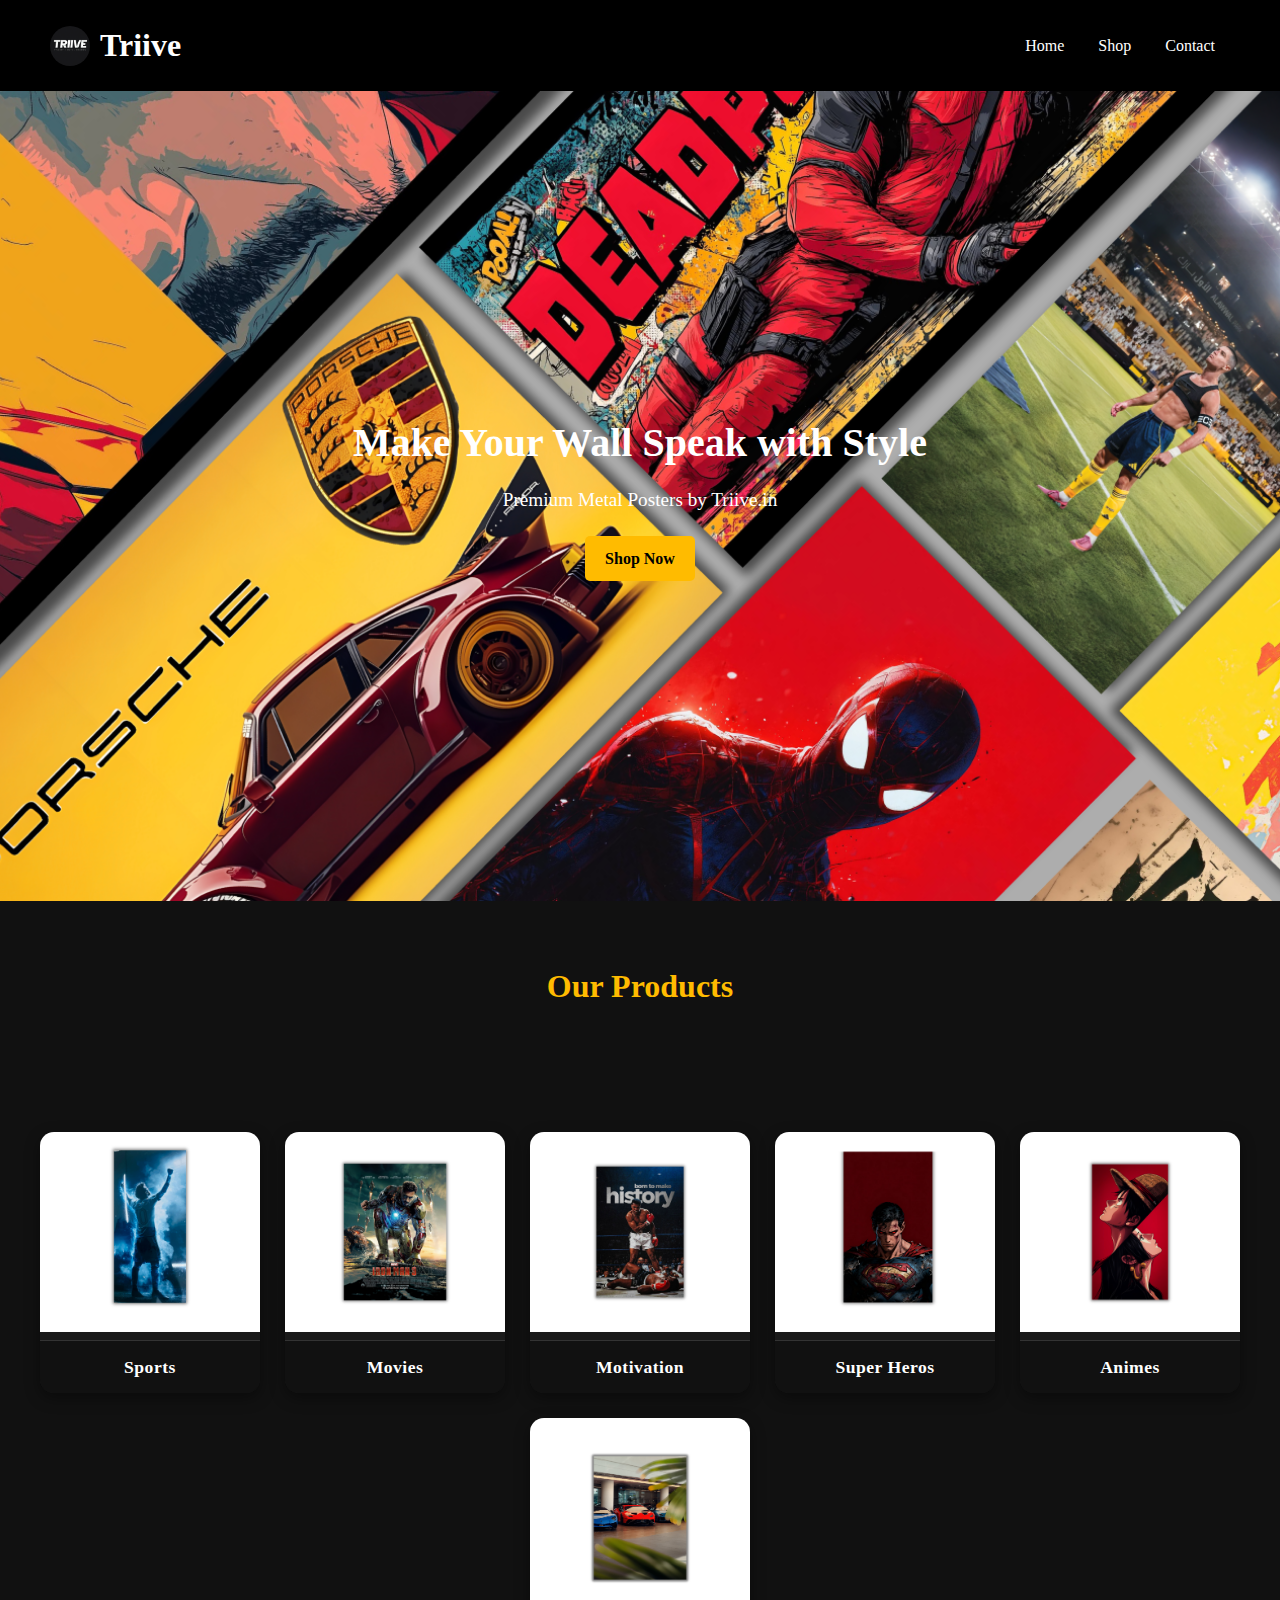
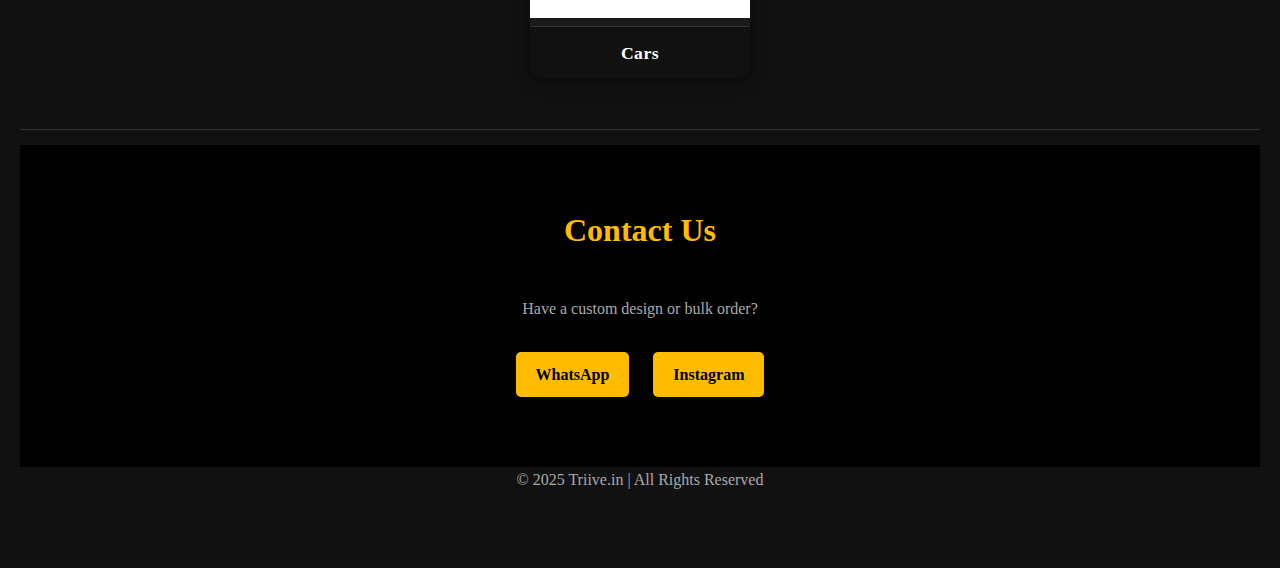
<file: index.html>
<!DOCTYPE html>
<html lang="en">
<head>
  <meta charset="UTF-8" />
  <meta name="viewport" content="width=device-width, initial-scale=1.0" />
  <title>Triive | Metal Posters</title>
  <link rel="icon" href="images/logo2.png">
  <link rel="stylesheet" href="style.css" />
</head>
<body>
  <!-- Header -->
  <header>
    <div class="logo">
      <img  src="images/logo2.png" alt="Triive Logo" />
      <h1>Triive</h1>
    </div>
    <nav>
      <a href="#home">Home</a>
      <a href="#categories">Shop</a>
      <a href="#contact">Contact</a>
    </nav>
  </header>

  <!-- Hero Section -->
  <section class="hero" id="home">
    <div class="hero-text">
      <h2>Make Your Wall Speak with Style</h2>
      <p>Premium Metal Posters by Triive.in</p>
      <a href="#categories" class="btn">Shop Now</a>
    </div>
  </section>


  <!-- Products Section -->
   
  <section class="products" id="products">
     <h2>Our Products</h2> 
     <div class="product-grid"></div>


  <!-- Category Section -->
  <section id="categories">
    <div class="category-grid">

      <a href="sports.html" class="category-card">
        <img src="images/sports cat (1).png" alt="Sports Posters" />
        <h3>Sports</h3>
      </a>

      <a href="movies.html" class="category-card">
        <img src="images/movies cat.png" alt="Movies Posters" />
        <h3>Movies</h3>
      </a>

      <a href="motivation.html" class="category-card">
        <img src="images/motivation cat.png" alt="Motivation Posters" />
        <h3>Motivation</h3>
      </a>

      <a href="superheros.html" class="category-card">
        <img src="images/super hero cat.png" alt="Super Hero Posters" />
        <h3>Super Heros</h3>
      </a>

      <a href="anime.html" class="category-card">
        <img src="images/anime cat.png" alt="Anime Posters" />
        <h3>Animes</h3>
      </a>

      <a href="cars.html" class="category-card">
        <img src="images/cars catogery.png" alt="Car Posters" />
        <h3>Cars</h3>
      </a>

    </div>
  </section>

  <!-- Footer -->
  <footer>
    <!-- Contact Section -->
      <section class="contact" id="contact">
         <h2>Contact Us</h2> 
         <p>Have a custom design or bulk order?</p>
            <div class="social">
              <a href="https://wa.me/911234567890" target="_blank" class="btn">WhatsApp</a> 
              <a href="https://instagram.com/triive.in" target="_blank" class="btn">Instagram</a>
            </div>
     </section>
    <p>© 2025 Triive.in | All Rights Reserved</p>
  </footer>
</body>
</html>
</file>
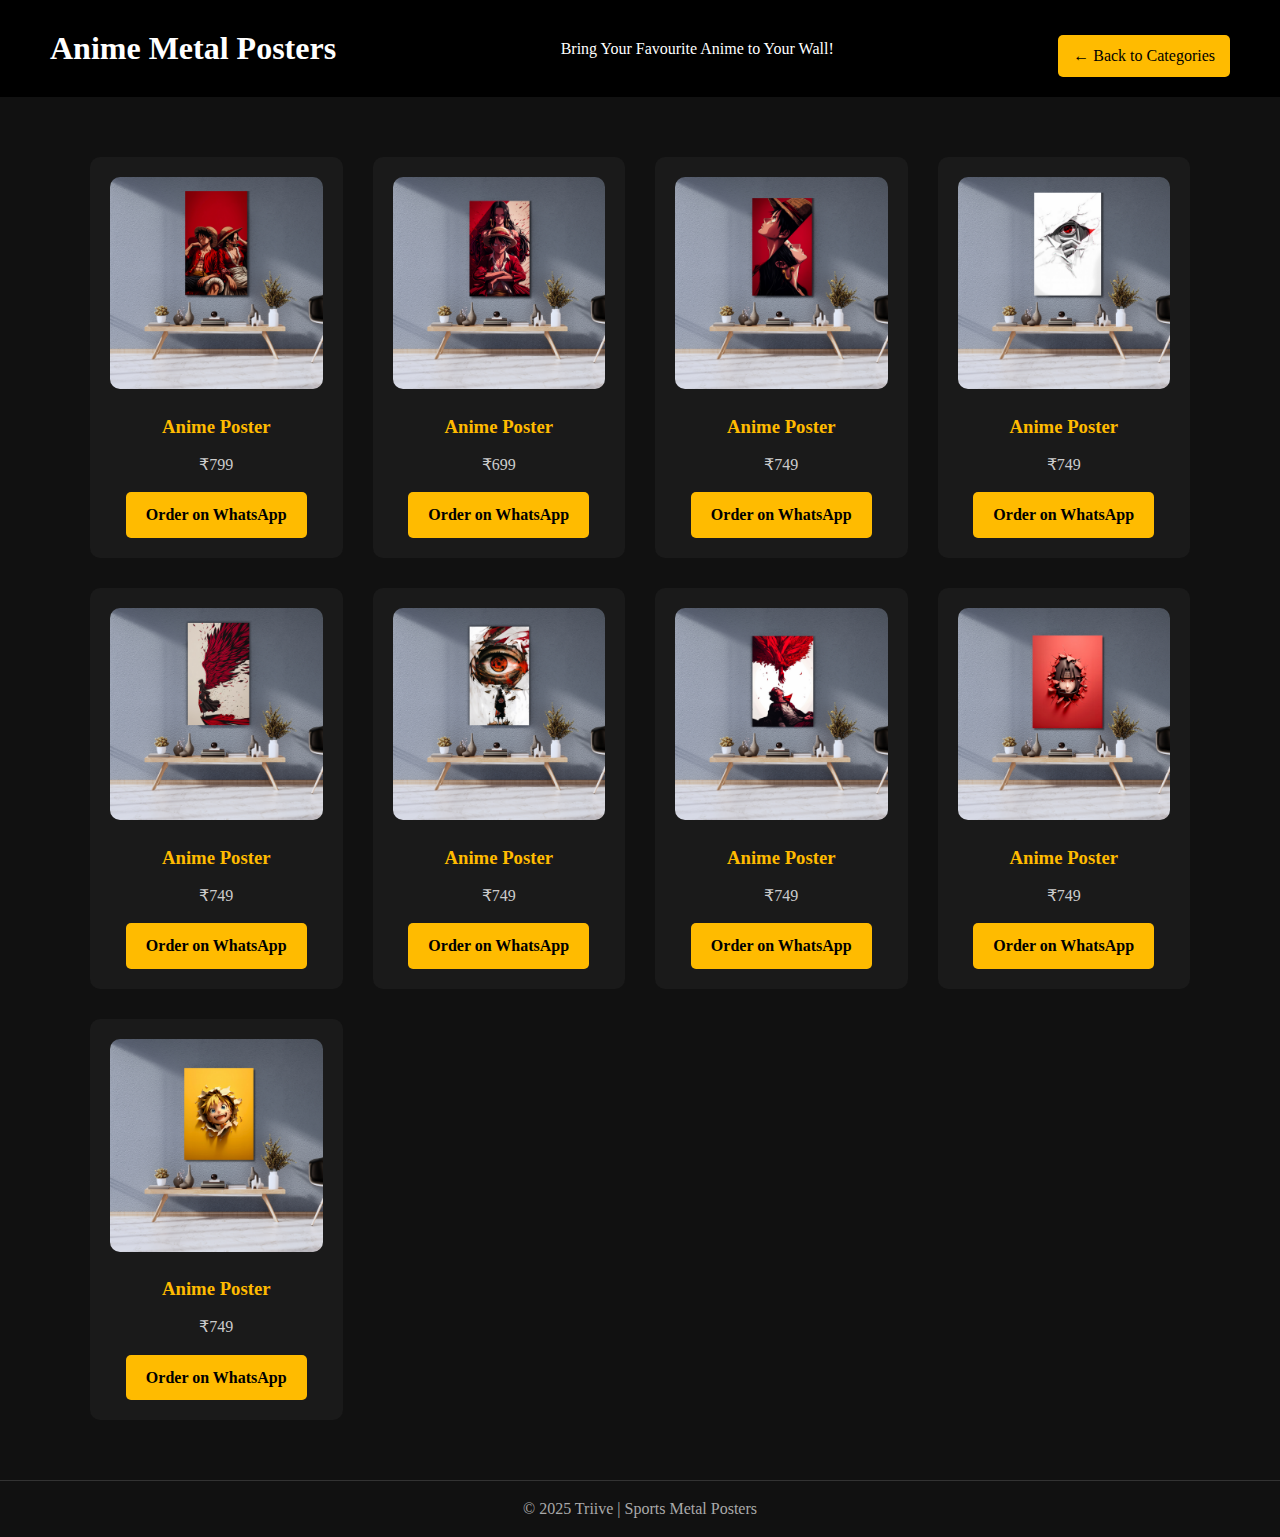
<file: anime.html>
<!DOCTYPE html>
<html lang="en">
<head>
  <meta charset="UTF-8" />
  <meta name="viewport" content="width=device-width, initial-scale=1.0" />
  <title>Sports Posters | Triive</title>
  <link rel="stylesheet" href="style.css" />
</head>
<body>

  <!-- Header -->
  <header class="site-header">
    <h1>Anime Metal Posters</h1>
    <p>Bring Your Favourite Anime to Your Wall!</p>
    <a href="index.html" class="back-btn">← Back to Categories</a>
  </header>

  <!-- Product List -->
  <section id="products">
    <div class="product-grid">

      <div class="product">
        <img src="images/Anime/Untitled design (1).png" alt="Football Poster">
        <h3>Anime Poster</h3>
        <p>₹799</p>
        <a href="wa.me/916282071064" class="btn">Order on WhatsApp</a>
      </div>

      <div class="product">
        <img src="images/Anime/Untitled design (2).png" alt="Cricket Poster">
        <h3>Anime Poster</h3>
        <p>₹699</p>
        <a href="wa.me/916282071064" class="btn">Order on WhatsApp</a>
      </div>

      <div class="product">
        <img src="images/Anime/Untitled design (3).png" alt="Basketball Poster">
        <h3>Anime Poster</h3>
        <p>₹749</p>
        <a href="wa.me/916282071064" class="btn">Order on WhatsApp</a>
      </div>

       <div class="product">
        <img src="images/Anime/Untitled design (4).png" alt="Basketball Poster">
        <h3>Anime Poster</h3>
        <p>₹749</p>
        <a href="wa.me/916282071064" class="btn">Order on WhatsApp</a>
      </div>

       <div class="product">
        <img src="images/Anime/Untitled design (5).png" alt="Basketball Poster">
        <h3>Anime Poster</h3>
        <p>₹749</p>
        <a href="wa.me/916282071064" class="btn">Order on WhatsApp</a>
      </div>

       <div class="product">
        <img src="images/Anime/Untitled design (6).png" alt="Basketball Poster">
        <h3>Anime Poster</h3>
        <p>₹749</p>
        <a href="wa.me/916282071064" class="btn">Order on WhatsApp</a>
      </div>

       <div class="product">
        <img src="images/Anime/Untitled design (7).png" alt="Basketball Poster">
        <h3>Anime Poster</h3>
        <p>₹749</p>
        <a href="wa.me/916282071064" class="btn">Order on WhatsApp</a>
      </div>

       <div class="product">
        <img src="images/Anime/Untitled design (8).png" alt="Basketball Poster">
        <h3>Anime Poster</h3>
        <p>₹749</p>
        <a href="wa.me/916282071064" class="btn">Order on WhatsApp</a>
      </div>

       <div class="product">
        <img src="images/Anime/Untitled design (9).png" alt="Basketball Poster">
        <h3>Anime Poster</h3>
        <p>₹749</p>
        <a href="wa.me/916282071064" class="btn">Order on WhatsApp</a>
      </div>



    </div>
  </section>

  <!-- Footer -->
  <footer class="site-footer">
    <p>© 2025 Triive | Sports Metal Posters</p>
  </footer>

</body>
</html>
</file>
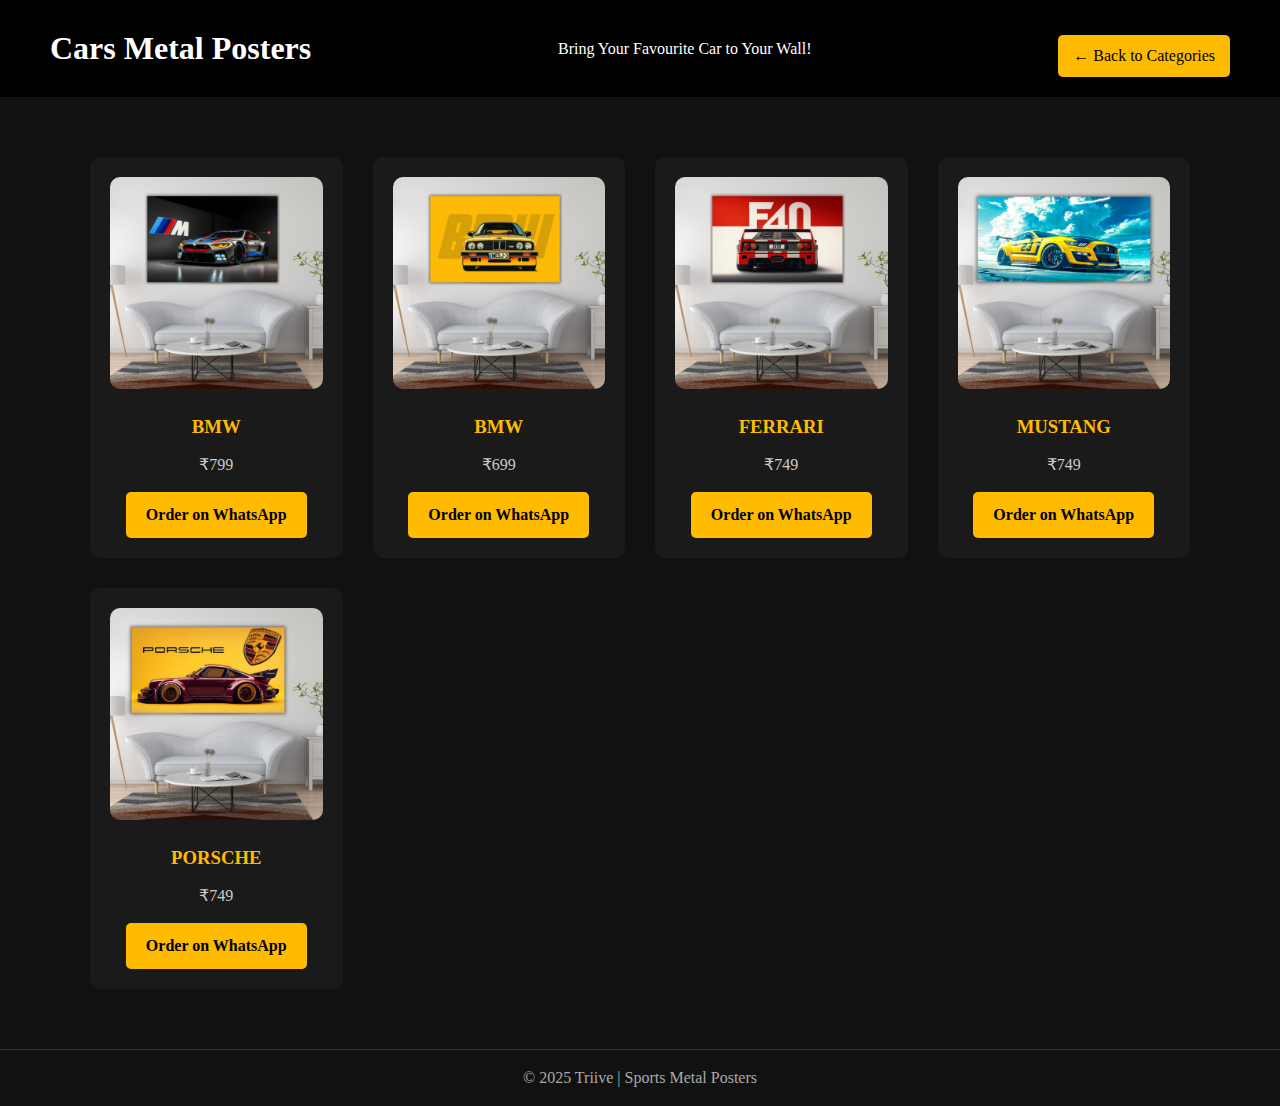
<file: cars.html>
<!DOCTYPE html>
<html lang="en">
<head>
  <meta charset="UTF-8" />
  <meta name="viewport" content="width=device-width, initial-scale=1.0" />
  <title>Sports Posters | Triive</title>
  <link rel="stylesheet" href="style.css" />
</head>
<body>

  <!-- Header -->
  <header class="site-header">
    <h1>Cars Metal Posters</h1>
    <p>Bring Your Favourite Car to Your Wall!</p>
    <a href="index.html" class="back-btn">← Back to Categories</a>
  </header>

  <!-- Product List -->
  <section id="products">
    <div class="product-grid">

      <div class="product">
        <img src="images/Cars/bmw.jpg" alt="Football Poster">
        <h3>BMW </h3>
        <p>₹799</p>
        <a href="wa.me/916282071064" class="btn">Order on WhatsApp</a>
      </div>

      <div class="product">
        <img src="images/Cars/bmw2.jpg" alt="Cricket Poster">
        <h3>BMW</h3>
        <p>₹699</p>
        <a href="wa.me/916282071064" class="btn">Order on WhatsApp</a>
      </div>

      <div class="product">
        <img src="images/Cars/ferrari.jpg" alt="Basketball Poster">
        <h3>FERRARI</h3>
        <p>₹749</p>
        <a href="wa.me/916282071064" class="btn">Order on WhatsApp</a>
      </div>

      <div class="product">
        <img src="images/Cars/mustang.jpg" alt="Basketball Poster">
        <h3>MUSTANG</h3>
        <p>₹749</p>
        <a href="wa.me/916282071064" class="btn">Order on WhatsApp</a>
      </div>

      <div class="product">
        <img src="images/Cars/porsche.jpg" alt="Basketball Poster">
        <h3>PORSCHE</h3>
        <p>₹749</p>
        <a href="wa.me/916282071064" class="btn">Order on WhatsApp</a>
      </div>

    </div>
  </section>

  <!-- Footer -->
  <footer class="site-footer">
    <p>© 2025 Triive | Sports Metal Posters</p>
  </footer>

</body>
</html>
</file>
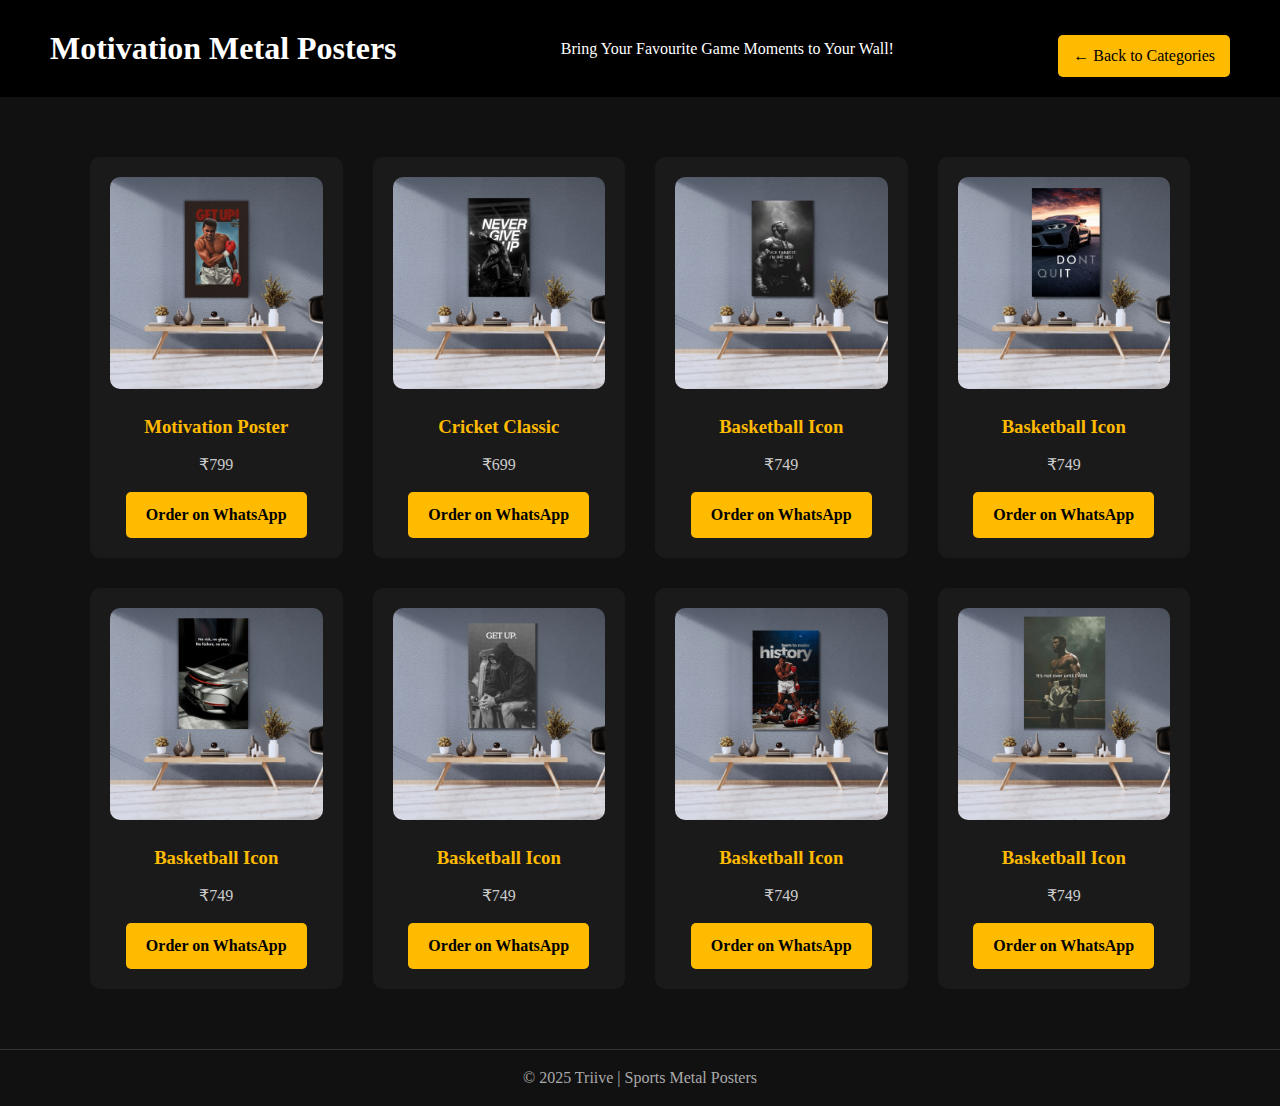
<file: motivation.html>
<!DOCTYPE html>
<html lang="en">
<head>
  <meta charset="UTF-8" />
  <meta name="viewport" content="width=device-width, initial-scale=1.0" />
  <title>Sports Posters | Triive</title>
  <link rel="stylesheet" href="style.css" />
</head>
<body>

  <!-- Header -->
  <header class="site-header">
    <h1>Motivation Metal Posters</h1>
    <p>Bring Your Favourite Game Moments to Your Wall!</p>
    <a href="index.html" class="back-btn">← Back to Categories</a>
  </header>

  <!-- Product List -->
  <section id="products">
    <div class="product-grid">

      <div class="product">
        <img src="images/motivation/Untitled design (1).png" alt="Football Poster">
        <h3>Motivation Poster</h3>
        <p>₹799</p>
        <a href="wa.me/916282071064" class="btn">Order on WhatsApp</a>
      </div>

      <div class="product">
        <img src="images/motivation/Untitled design (2).png" alt="Cricket Poster">
        <h3>Cricket Classic</h3>
        <p>₹699</p>
        <a href="wa.me/916282071064" class="btn">Order on WhatsApp</a>
      </div>

      <div class="product">
        <img src="images/motivation/Untitled design (3).png" alt="Basketball Poster">
        <h3>Basketball Icon</h3>
        <p>₹749</p>
        <a href="wa.me/916282071064" class="btn">Order on WhatsApp</a>
      </div>

      <div class="product">
        <img src="images/motivation/Untitled design (4).png" alt="Basketball Poster">
        <h3>Basketball Icon</h3>
        <p>₹749</p>
        <a href="wa.me/916282071064" class="btn">Order on WhatsApp</a>
      </div>

      <div class="product">
        <img src="images/motivation/Untitled design (5).png" alt="Basketball Poster">
        <h3>Basketball Icon</h3>
        <p>₹749</p>
        <a href="wa.me/916282071064" class="btn">Order on WhatsApp</a>
      </div>

      <div class="product">
        <img src="images/motivation/Untitled design (6).png" alt="Basketball Poster">
        <h3>Basketball Icon</h3>
        <p>₹749</p>
        <a href="wa.me/916282071064" class="btn">Order on WhatsApp</a>
      </div>

      <div class="product">
        <img src="images/motivation/Untitled design (7).png" alt="Basketball Poster">
        <h3>Basketball Icon</h3>
        <p>₹749</p>
        <a href="wa.me/916282071064" class="btn">Order on WhatsApp</a>
      </div>

      <div class="product">
        <img src="images/motivation/Untitled design (8).png" alt="Basketball Poster">
        <h3>Basketball Icon</h3>
        <p>₹749</p>
        <a href="wa.me/916282071064" class="btn">Order on WhatsApp</a>
      </div>





    </div>
  </section>

  <!-- Footer -->
  <footer class="site-footer">
    <p>© 2025 Triive | Sports Metal Posters</p>
  </footer>

</body>
</html>
</file>
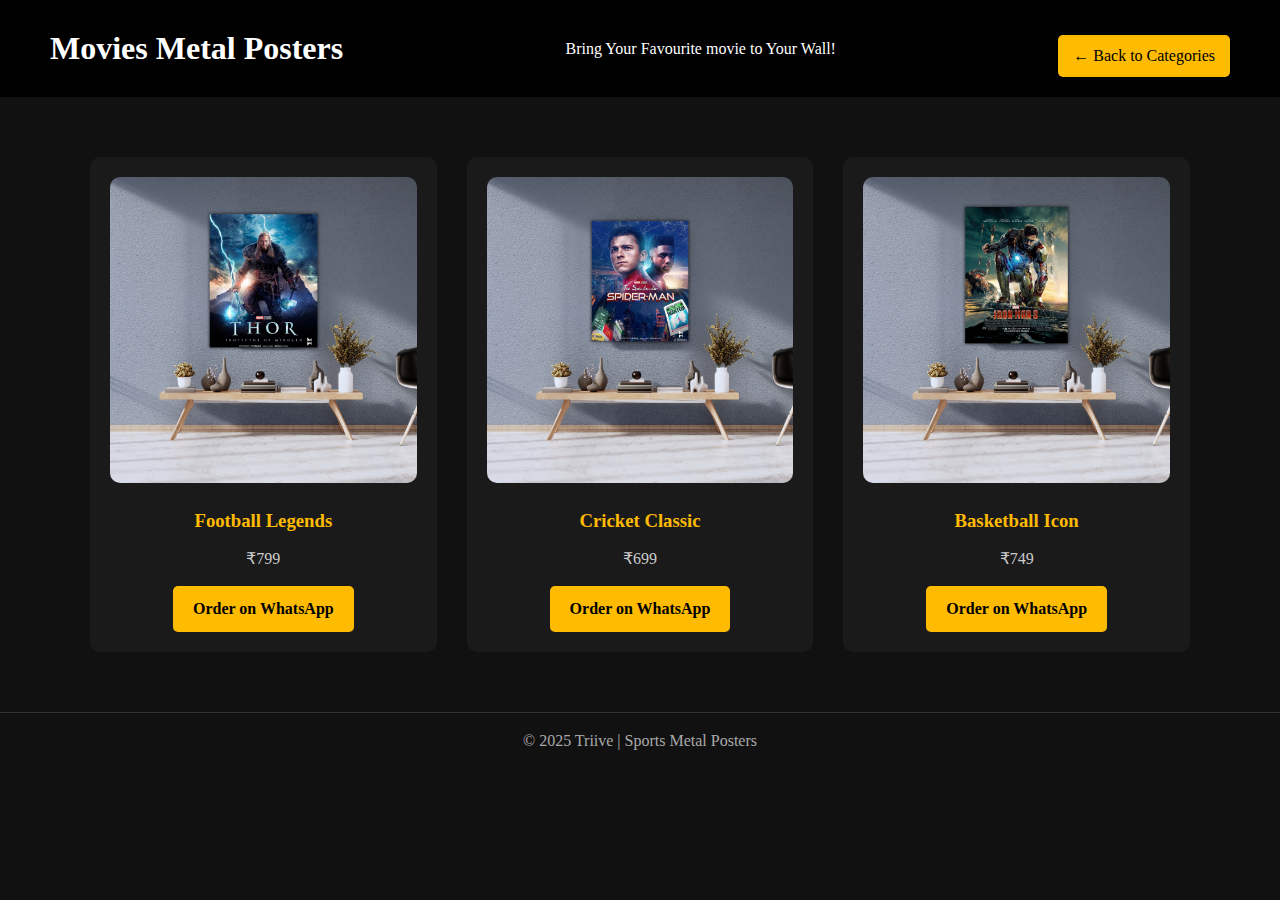
<file: movies.html>
<!DOCTYPE html>
<html lang="en">
<head>
  <meta charset="UTF-8" />
  <meta name="viewport" content="width=device-width, initial-scale=1.0" />
  <title>Sports Posters | Triive</title>
  <link rel="stylesheet" href="style.css" />
</head>
<body>

  <!-- Header -->
  <header class="site-header">
    <h1>Movies Metal Posters</h1>
    <p>Bring Your Favourite movie to Your Wall!</p>
    <a href="index.html" class="back-btn">← Back to Categories</a>
  </header>

  <!-- Product List -->
  <section id="products">
    <div class="product-grid">

      <div class="product">
        <img src="images/movies/movies (1).png" alt="Football Poster">
        <h3>Football Legends</h3>
        <p>₹799</p>
        <a href="https://wa.me/916282071064" class="btn">Order on WhatsApp</a>
      </div>

      <div class="product">
        <img src="images/movies/movies (2).png" alt="Cricket Poster">
        <h3>Cricket Classic</h3>
        <p>₹699</p>
        <a href="https://wa.me/916282071064" class="btn">Order on WhatsApp</a>
      </div>

      <div class="product">
        <img src="images/movies/movies (3).png" alt="Basketball Poster">
        <h3>Basketball Icon</h3>
        <p>₹749</p>
        <a href="https://wa.me/916282071064" class="btn">Order on WhatsApp</a>
      </div>

    </div>
  </section>

  <!-- Footer -->
  <footer class="site-footer">
    <p>© 2025 Triive | Sports Metal Posters</p>
  </footer>

</body>
</html>
</file>
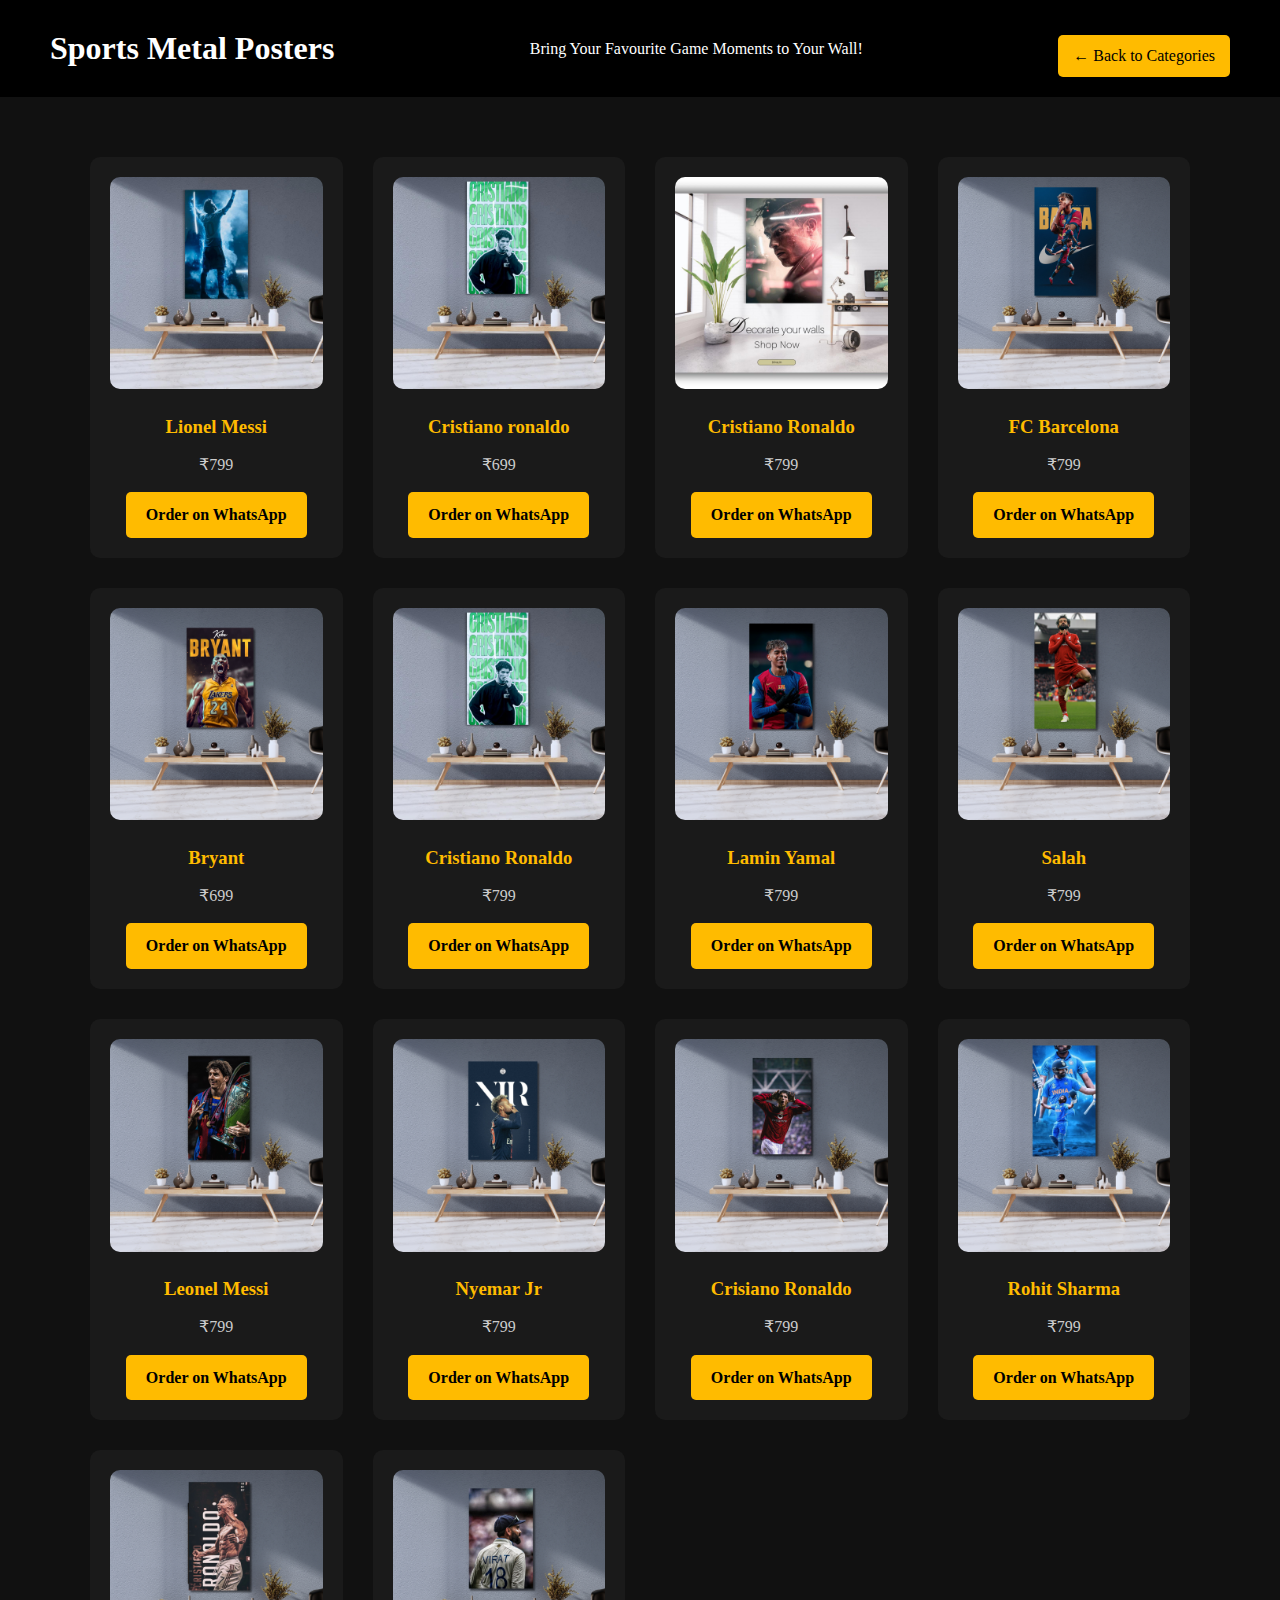
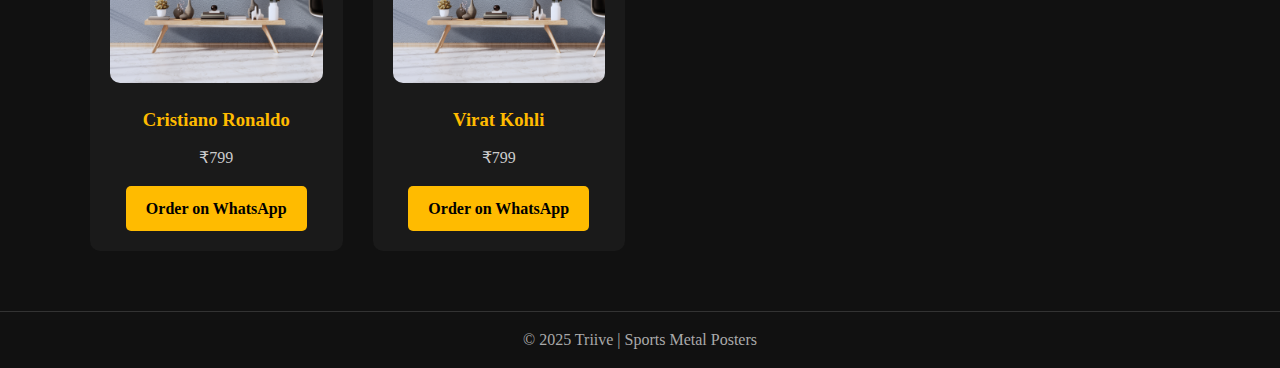
<file: sports.html>
<!DOCTYPE html>
<html lang="en">
<head>
  <meta charset="UTF-8" />
  <meta name="viewport" content="width=device-width, initial-scale=1.0" />
  <title>Sports Posters | Triive</title>
  <link rel="stylesheet" href="style.css" />
</head>
<body>

  <!-- Header -->
  <header class="site-header">
    <h1>Sports Metal Posters</h1>
    <p>Bring Your Favourite Game Moments to Your Wall!</p>
    <a href="index.html" class="back-btn">← Back to Categories</a>
  </header>

  <!-- Product List -->
  <section id="products">
    <div class="product-grid">

      <div class="product">
        <img src="images/sports/messi.jpg" alt="Football Poster">
        <h3>Lionel Messi</h3>
        <p>₹799</p>
        <a href="https://wa.me/916282071064" class="btn">Order on WhatsApp</a>
      </div>

      <div class="product">
        <img src="images/sports/cristiano.jpg" alt="Cricket Poster">
        <h3>Cristiano ronaldo</h3>
        <p>₹699</p>
        <a href="https://wa.me/916282071064" class="btn">Order on WhatsApp</a>
      </div>

      <div class="product">
        <img src="images/sports/ronaldo.jpg" alt="Basketball Poster">
        <h3>Cristiano Ronaldo </h3>
        <p>₹799</p>
        <a href="https://wa.me/916282071064" class="btn">Order on WhatsApp</a>
      </div>

       <div class="product">
        <img src="images/sports/barca.png" alt="Football Poster">
        <h3>FC Barcelona</h3>
        <p>₹799</p>
        <a href="https://wa.me/916282071064" class="btn">Order on WhatsApp</a>
      </div>

      <div class="product">
        <img src="images/sports/bryant.png" alt="Cricket Poster">
        <h3>Bryant</h3>
        <p>₹699</p>
        <a href="https://wa.me/916282071064" class="btn">Order on WhatsApp</a>
      </div>

      <div class="product">
        <img src="images/sports/cristiano.jpg" alt="Basketball Poster">
        <h3>Cristiano Ronaldo</h3>
        <p>₹799</p>
        <a href="https://wa.me/916282071064" class="btn">Order on WhatsApp</a>
      </div>

      <div class="product">
        <img src="images/sports/lamin yamal.png" alt="Basketball Poster">
        <h3>Lamin Yamal</h3>
        <p>₹799</p>
        <a href="https://wa.me/916282071064" class="btn">Order on WhatsApp</a>
      </div>

      <div class="product">
        <img src="images/sports/m salah.png" alt="Basketball Poster">
        <h3>Salah</h3>
        <p>₹799</p>
        <a href="https://wa.me/916282071064" class="btn">Order on WhatsApp</a>
      </div>

      <div class="product">
        <img src="images/sports/messi ucl.png" alt="Basketball Poster">
        <h3>Leonel Messi</h3>
        <p>₹799</p>
        <a href="https://wa.me/916282071064" class="btn">Order on WhatsApp</a>
      </div>

      <div class="product">
        <img src="images/sports/neymar.png" alt="Basketball Poster">
        <h3>Nyemar Jr</h3>
        <p>₹799</p>
        <a href="https://wa.me/916282071064" class="btn">Order on WhatsApp</a>
      </div>

      <div class="product">
        <img src="images/sports/ronaldo3.png" alt="Basketball Poster">
        <h3>Crisiano Ronaldo</h3>
        <p>₹799</p>
        <a href="https://wa.me/916282071064" class="btn">Order on WhatsApp</a>
      </div>

      <div class="product">
        <img src="images/sports/rohit.png" alt="Basketball Poster">
        <h3>Rohit Sharma</h3>
        <p>₹799</p>
        <a href="https://wa.me/916282071064" class="btn">Order on WhatsApp</a>
      </div>

      <div class="product">
        <img src="images/sports/ronaldo2.png" alt="Basketball Poster">
        <h3>Cristiano Ronaldo</h3>
        <p>₹799</p>
        <a href="https://wa.me/916282071064" class="btn">Order on WhatsApp</a>
      </div>

      <div class="product">
        <img src="images/sports/virat kohli.png" alt="Basketball Poster">
        <h3>Virat Kohli</h3>
        <p>₹799</p>
        <a href="https://wa.me/916282071064" class="btn">Order on WhatsApp</a>
      </div>

    </div>
  </section>

  <!-- Footer -->
  <footer class="site-footer">
    <p>© 2025 Triive | Sports Metal Posters</p>
  </footer>

</body>
</html>
</file>
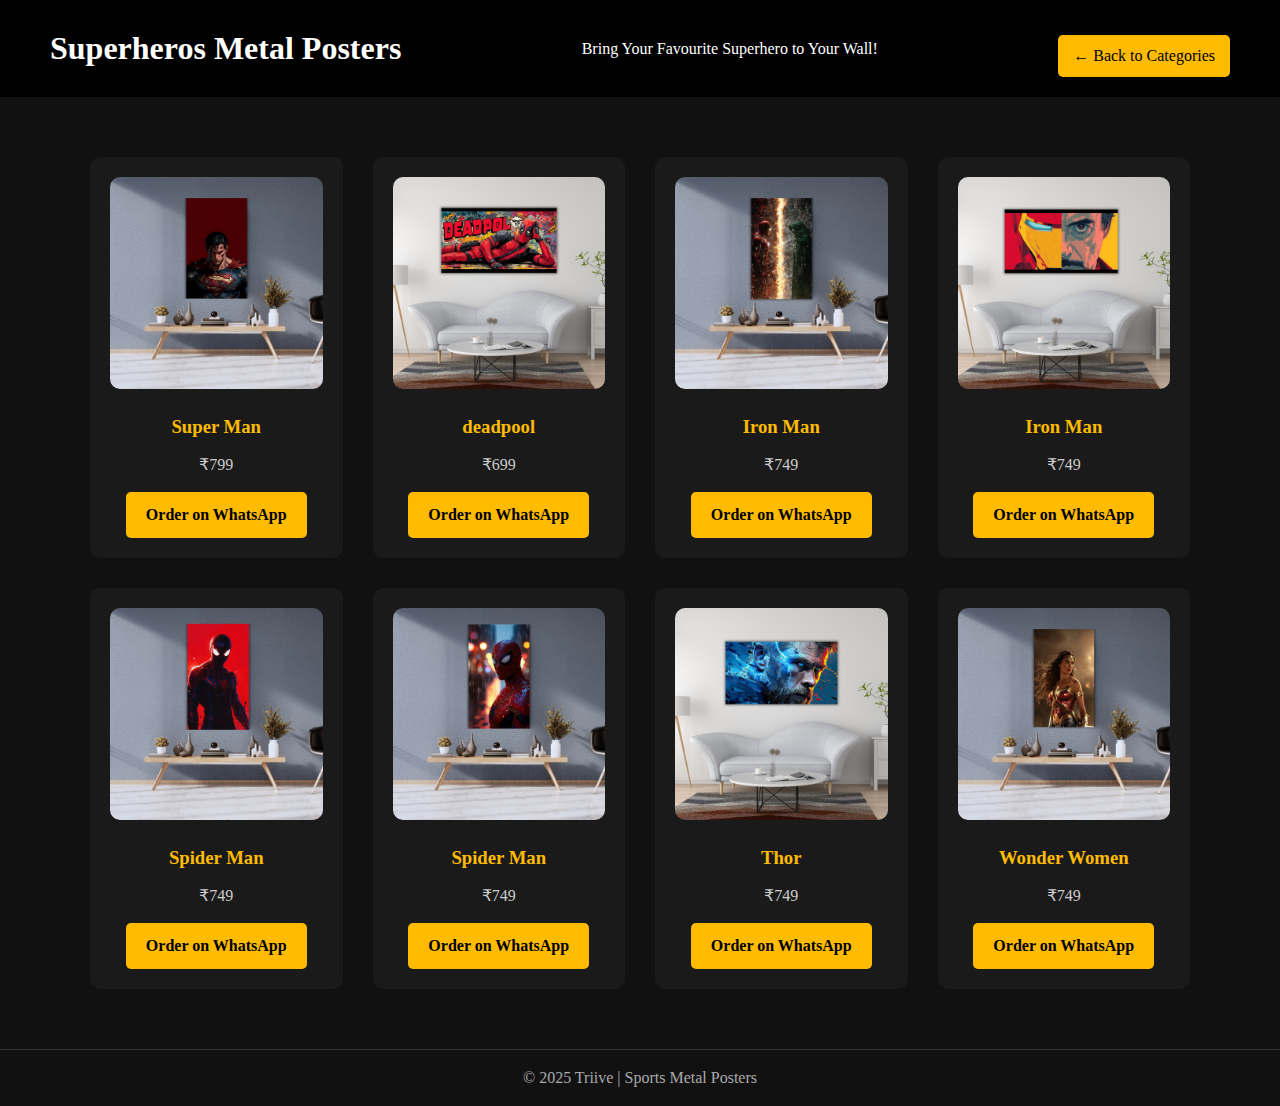
<file: superheros.html>
<!DOCTYPE html>
<html lang="en">
<head>
  <meta charset="UTF-8" />
  <meta name="viewport" content="width=device-width, initial-scale=1.0" />
  <title>Sports Posters | Triive</title>
  <link rel="stylesheet" href="style.css" />
</head>
<body>

  <!-- Header -->
  <header class="site-header">
    <h1>Superheros Metal Posters</h1>
    <p>Bring Your Favourite Superhero to Your Wall!</p>
    <a href="index.html" class="back-btn">← Back to Categories</a>
  </header>

  <!-- Product List -->
  <section id="products">
    <div class="product-grid">

      <div class="product">
        <img src="images/super heros/superman.png" alt="Football Poster">
        <h3>Super Man </h3>
        <p>₹799</p>
        <a href="https://wa.me/916282071064" class="btn">Order on WhatsApp</a>
      </div>

      <div class="product">
        <img src="images/super heros/deadpool.png" alt="Cricket Poster">
        <h3>deadpool</h3>
        <p>₹699</p>
        <a href="https://wa.me/916282071064" class="btn">Order on WhatsApp</a>
      </div>

      <div class="product">
        <img src="images/super heros/iron man.png" alt="Basketball Poster">
        <h3>Iron Man</h3>
        <p>₹749</p>
        <a href="https://wa.me/916282071064" class="btn">Order on WhatsApp</a>
      </div>

      <div class="product">
        <img src="images/super heros/ironman.png" alt="Basketball Poster">
        <h3>Iron Man</h3>
        <p>₹749</p>
        <a href="https://wa.me/916282071064" class="btn">Order on WhatsApp</a>
      </div>

      <div class="product">
        <img src="images/super heros/spiderman.png" alt="Basketball Poster">
        <h3>Spider Man</h3>
        <p>₹749</p>
        <a href="https://wa.me/916282071064" class="btn">Order on WhatsApp</a>
      </div>

       <div class="product">
        <img src="images/super heros/spiderman (2).png" alt="Basketball Poster">
        <h3>Spider Man</h3>
        <p>₹749</p>
        <a href="https://wa.me/916282071064" class="btn">Order on WhatsApp</a>
      </div>

       <div class="product">
        <img src="images/super heros/thor.png" alt="Basketball Poster">
        <h3>Thor</h3>
        <p>₹749</p>
        <a href="https://wa.me/916282071064" class="btn">Order on WhatsApp</a>
      </div>

       <div class="product">
        <img src="images/super heros/wonder women.png" alt="Basketball Poster">
        <h3>Wonder Women</h3>
        <p>₹749</p>
        <a href="https://wa.me/916282071064" class="btn">Order on WhatsApp</a>
      </div>





    </div>
  </section>

  <!-- Footer -->
  <footer class="site-footer">
    <p>© 2025 Triive | Sports Metal Posters</p>
  </footer>

</body>
</html>
</file>
<file: style.css>
* {
  margin: 0;
  padding: 0;
  box-sizing: border-box;
  font-family: "Georgia", serif;
}

body {
  background-color: #111;
  color: #fff;
  line-height: 1.6;
}

/* Header */
header {
  display: flex;
  justify-content: space-between;
  align-items: center;
  padding: 20px 50px;
  background-color: #000;
  position: sticky;
  top: 0;
  z-index: 10;
  
}


.logo {
  display: flex;
  align-items: center;
  gap: 10px;
}

.logo img {
  width: 40px;
  border-radius: 50%;
}

nav a {
  color: #fff;
  text-decoration: none;
  margin: 0 15px;
  font-weight: 500;
}

nav a:hover {
  color: #ffbb00;
}

/* Hero */
.hero {
  height: 90vh;
  background: url('images/New\ Project\ \(3\).png') center/cover no-repeat;
  display: flex;
  align-items: center;
  justify-content: center;
  text-align: center;
  padding: 0 20px;
}

.hero-text h2 {
  font-size: 2.5rem;
  margin-bottom: 10px;
}

.hero-text p {
  font-size: 1.2rem;
  margin-bottom: 20px;
  color: #fff;
}

.btn {
  display: inline-block;
  padding: 10px 20px;
  background-color: #ffbb00;
  color: #000;
  text-decoration: none;
  border-radius: 5px;
  font-weight: 600;
}

.btn:hover {
  background-color: #ffaa00;
}



/* Contact */
.contact {
  text-align: center;
  padding: 60px 20px;
  background-color: #000;
}

.contact h2 {
  color: #ffbb00;
  margin-bottom: 10px;
}

.social {
  margin-top: 20px;
}

.social .btn {
  margin: 10px;
}

/* Footer */
footer {
  background-color: #111;
  text-align: center;
  padding: 15px 0;
  border-top: 1px solid #333;
  color: #aaa;
}

@media (max-width: 768px) {
  header {
    flex-direction: column;
  }
  nav {
    margin-top: 10px;
  }
  .hero-text h2 {
    font-size: 1.8rem;
  }
}

/* --- Category Section --- */
#categories {
  padding: 50px 20px;
  text-align: center;
}

.category-grid {
  display: flex;
  flex-wrap: wrap;
  justify-content: center;
  gap: 25px;
  margin-top: 30px;
}

/* --- Each Card --- */
.category-card {
  width: 220px;
  text-decoration: none;
  color: white;
  border-radius: 14px;
  overflow: hidden;
  background: #1a1a1a;
  box-shadow: 0 5px 15px rgba(0,0,0,0.4);
  transition: transform 0.3s, box-shadow 0.3s;
}

.category-card img {
  width: 100%;
  height: 200px;
  object-fit: cover;
}

.category-card h3 {
  margin: 0;
  padding: 12px;
  background: #111;
  font-size: 1.1rem;
  letter-spacing: 0.5px;
  border-top: 1px solid #333;
}

/* --- Hover Effect --- */
.category-card:hover {
  transform: scale(1.05);
  box-shadow: 0 8px 25px rgba(255, 255, 255, 0.15);
}

/* sports css */
/* --- Product Grid for Category Pages --- */
#products {
  padding: 60px 20px;
  text-align: center;
}

.products h2 { 
    font-size: 2rem; 
    margin-bottom: 40px; 
    color: #ffbb00; }
    

.product-grid {
  display: grid;
  grid-template-columns: repeat(auto-fit, minmax(250px, 1fr));
  gap: 30px;
  max-width: 1100px;
  margin: 0 auto;
}

.product {
  background: #1a1a1a;
  border-radius: 10px;
  padding: 20px;
  transition: transform 0.3s;
}

.product:hover {
  transform: translateY(-5px);
}

.product img {
  width: 100%;
  border-radius: 10px;
  margin-bottom: 15px;
}

.product h3 {
  margin-bottom: 10px;
  color: #ffbb00;
}

.product p {
  color: #ccc;
  margin-bottom: 15px;
}

.btn {
  display: inline-block;
  padding: 10px 20px;
  background-color: #ffbb00;
  color: #000;
  text-decoration: none;
  border-radius: 5px;
  font-weight: 600;
}

.btn:hover {
  background-color: #ffaa00;
}

/* --- Back Button --- */
.back-btn {
  display: inline-block;
  margin-top: 15px;
  padding: 8px 15px;
  background: #ffbb00;
  color: #000;
  text-decoration: none;
  border-radius: 5px;
  font-weight: 500;
}
.back-btn:hover {
  background: #ffaa00;
}
</file>
